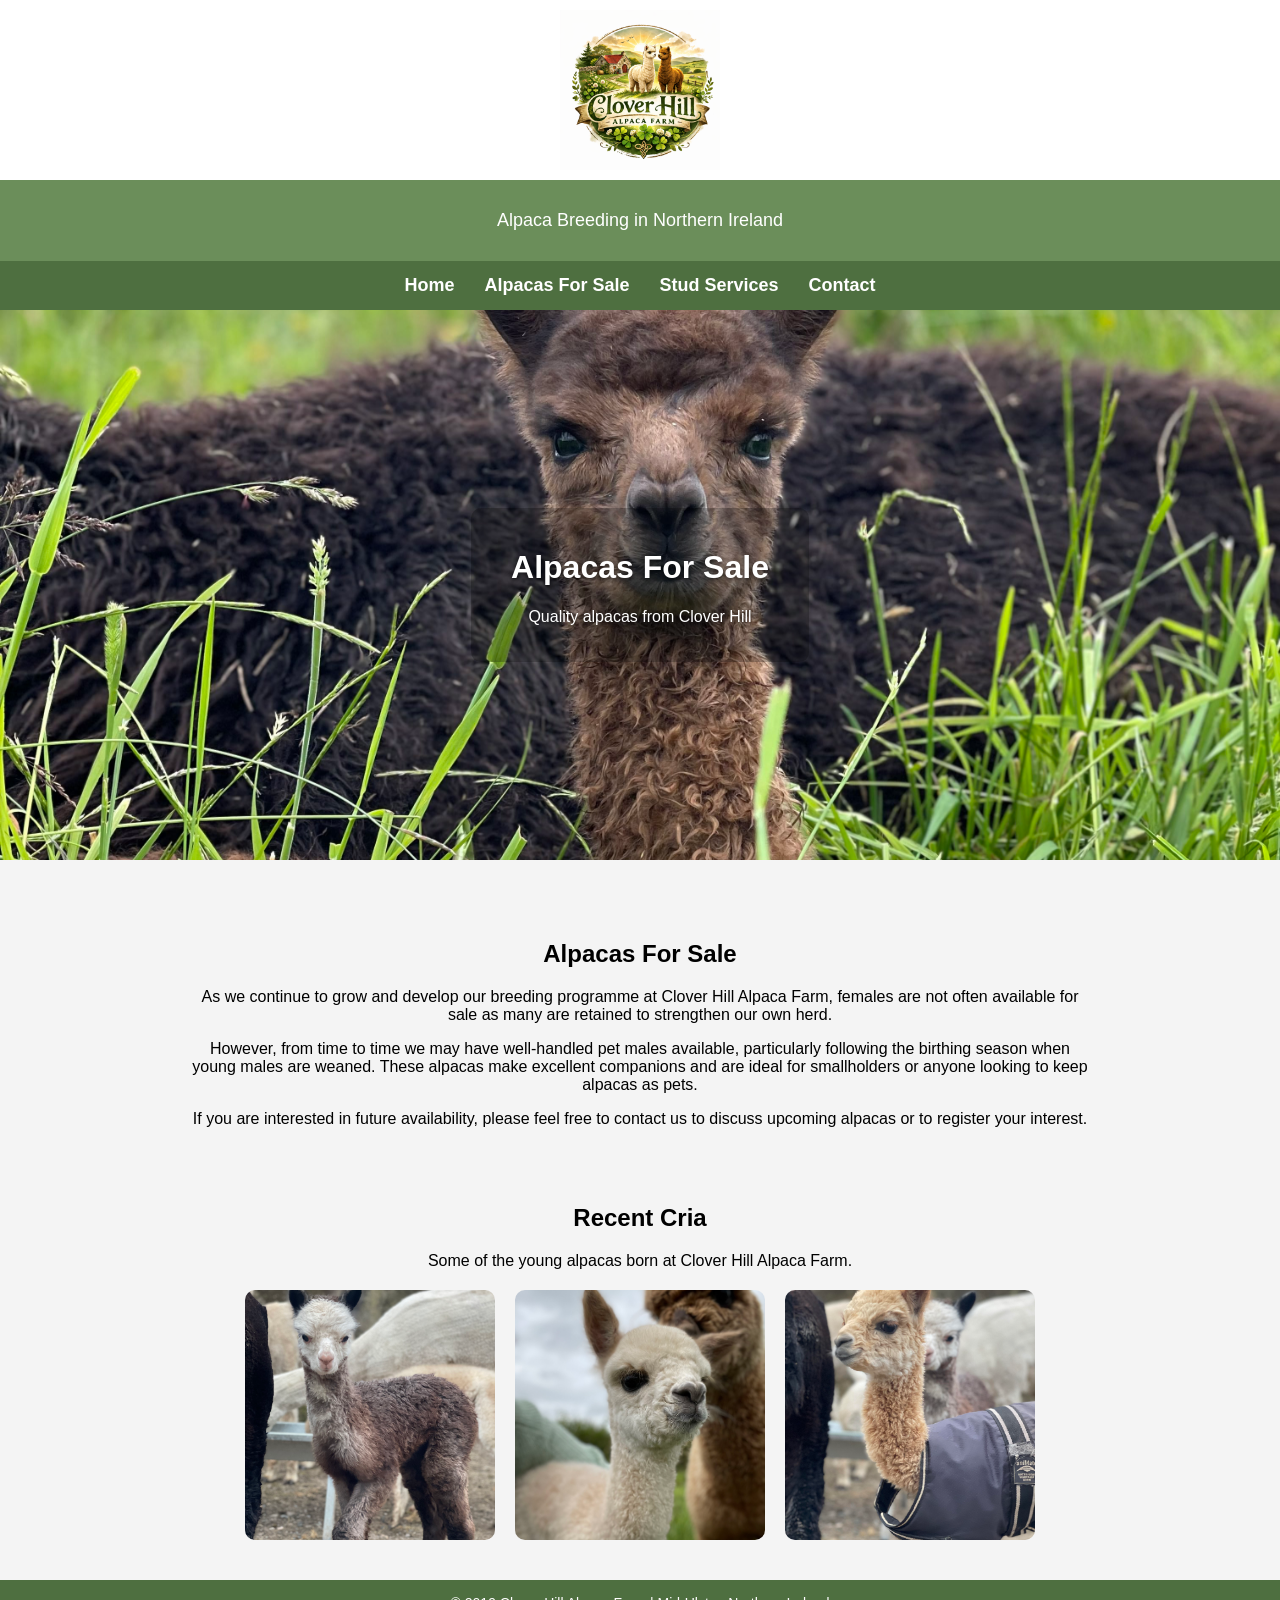
<file: forsale.html>
<!DOCTYPE html>
<html>
<head>
<title>Alpacas For Sale</title>
<link rel="stylesheet" href="style.css">
</head>

<body>

<div class="logo-bar">
<img src="Logo.PNG">
</div>

<header>
<p>Alpaca Breeding in Northern Ireland</p>
</header>

<nav>
<a href="index.html">Home</a>
<a href="forsale.html">Alpacas For Sale</a>
<a href="stud.html">Stud Services</a>
<a href="contact.html">Contact</a>
</nav>

<div class="banner">
<img src="Banner2.jpg">


<div class="banner-text">
<h1>Alpacas For Sale</h1>
<p>Quality alpacas from Clover Hill</p>
</div>

</div>
<section>

<h2>Alpacas For Sale</h2>

<p>
As we continue to grow and develop our breeding programme at Clover Hill
Alpaca Farm, females are not often available for sale as many are retained
to strengthen our own herd.
</p>

<p>
However, from time to time we may have well-handled pet males available,
particularly following the birthing season when young males are weaned.
These alpacas make excellent companions and are ideal for smallholders or
anyone looking to keep alpacas as pets.
</p>

<p>
If you are interested in future availability, please feel free to contact us
to discuss upcoming alpacas or to register your interest.
</p>
  
</section>

<div class="cria-section">

<h2>Recent Cria</h2>
<p>Some of the young alpacas born at Clover Hill Alpaca Farm.</p>

<div class="cria-gallery">

<img src="cria1.jpg" alt="Alpaca cria">
<img src="cria2.jpg" alt="Alpaca cria">
<img src="cria3.jpg" alt="Alpaca cria">

</div>

</div>

<footer>
<p>© 2019 Clover Hill Alpaca Farm | Mid-Ulster, Northern Ireland</p>
</footer>
  
</body>
</html>
</file>
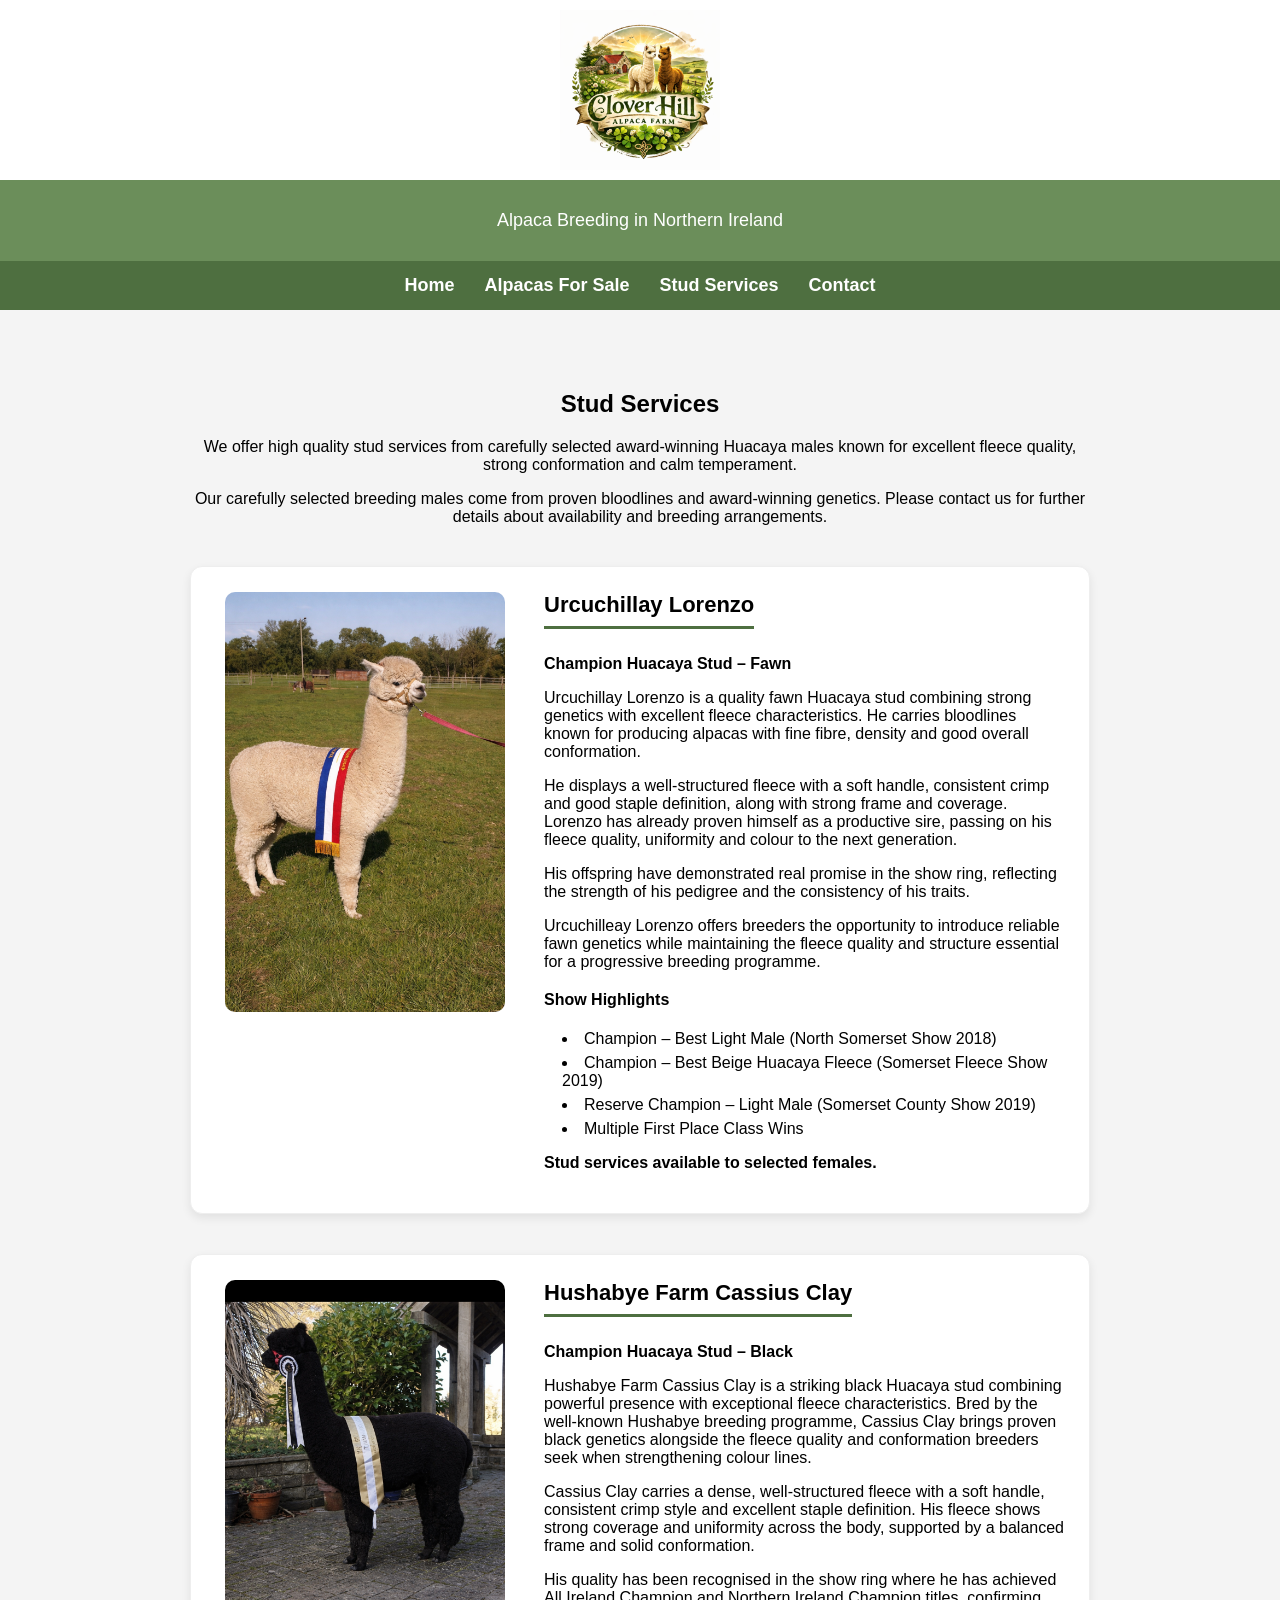
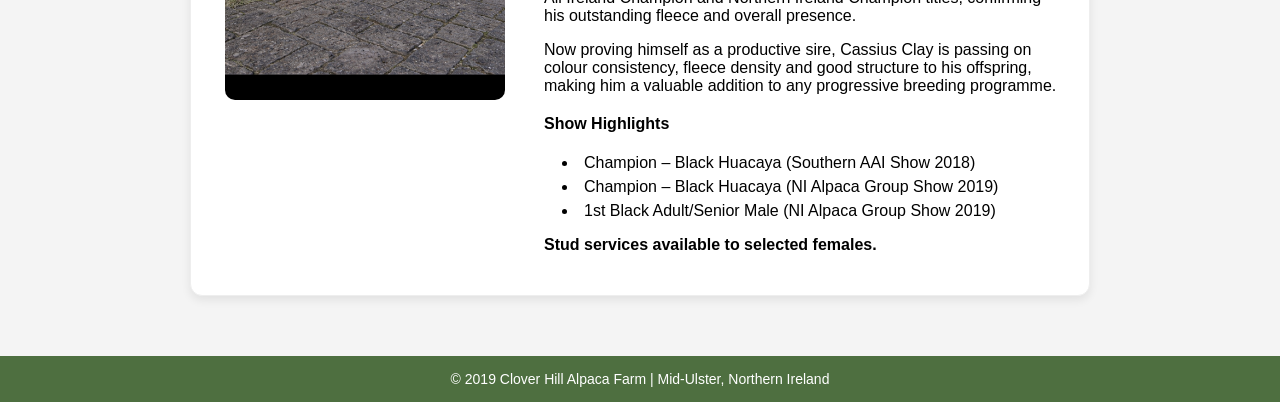
<file: stud.html>
<!DOCTYPE html>
<html>

<head>
<title>Stud Services</title>
<link rel="stylesheet" href="style.css">
</head>

<body>

<div class="logo-bar">
<img src="Logo.PNG">
</div>

<header>
<p>Alpaca Breeding in Northern Ireland</p>
</header>

<nav>
<a href="index.html">Home</a>
<a href="forsale.html">Alpacas For Sale</a>
<a href="stud.html">Stud Services</a>
<a href="contact.html">Contact</a>
</nav>
  
<section>

<h1>Stud Services</h1>

<p>
We offer high quality stud services from carefully selected
award-winning Huacaya males known for excellent fleece quality,
strong conformation and calm temperament.
</p>

<p>
Our carefully selected breeding males come from proven bloodlines
and award-winning genetics. Please contact us for further details
about availability and breeding arrangements.
</p>

<div class="stud-profile">

<img src="lorenzo.PNG" alt="Urcuchillay Lorenzo">

<div class="stud-info">

<h3>Urcuchillay Lorenzo</h3>

<p><strong>Champion Huacaya Stud – Fawn</strong></p>

<p>
Urcuchillay Lorenzo is a quality fawn Huacaya stud combining strong genetics with excellent fleece characteristics. He carries bloodlines known for producing alpacas with fine fibre, density and good overall conformation.
</p>

<p>
He displays a well-structured fleece with a soft handle, consistent crimp and good staple definition, along with strong frame and coverage. Lorenzo has already proven himself as a productive sire, passing on his fleece quality, uniformity and colour to the next generation.
</p>

<p>
His offspring have demonstrated real promise in the show ring, reflecting the strength of his pedigree and the consistency of his traits.
</p>

<p>
Urcuchilleay Lorenzo offers breeders the opportunity to introduce reliable fawn genetics while maintaining the fleece quality and structure essential for a progressive breeding programme.
</p>
<h4>Show Highlights</h4>

<ul class="stud-awards">
<li>Champion – Best Light Male (North Somerset Show 2018)</li>
<li>Champion – Best Beige Huacaya Fleece (Somerset Fleece Show 2019)</li>
<li>Reserve Champion – Light Male (Somerset County Show 2019)</li>
<li>Multiple First Place Class Wins</li>
</ul>

<p><strong>Stud services available to selected females.</strong></p>

</div>

</div>

<div class="stud-profile">

<img src="cassius.PNG" alt="Hushabye Farm Cassius Clay">

<div class="stud-info">

<h3>Hushabye Farm Cassius Clay</h3>

<p><strong>Champion Huacaya Stud – Black</strong></p>

<p>
Hushabye Farm Cassius Clay is a striking black Huacaya stud combining powerful presence with exceptional fleece characteristics. Bred by the well-known Hushabye breeding programme, Cassius Clay brings proven black genetics alongside the fleece quality and conformation breeders seek when strengthening colour lines.
</p>

<p>
Cassius Clay carries a dense, well-structured fleece with a soft handle, consistent crimp style and excellent staple definition. His fleece shows strong coverage and uniformity across the body, supported by a balanced frame and solid conformation.
</p>

<p>
His quality has been recognised in the show ring where he has achieved All Ireland Champion and Northern Ireland Champion titles, confirming his outstanding fleece and overall presence.
</p>

<p>
Now proving himself as a productive sire, Cassius Clay is passing on colour consistency, fleece density and good structure to his offspring, making him a valuable addition to any progressive breeding programme.
</p>

<h4>Show Highlights</h4>

<ul class="stud-awards">
<li>Champion – Black Huacaya (Southern AAI Show 2018)</li>
<li>Champion – Black Huacaya (NI Alpaca Group Show 2019)</li>
<li>1st Black Adult/Senior Male (NI Alpaca Group Show 2019)</li>
</ul>

<p><strong>Stud services available to selected females.</strong></p>

</div>

</div>

</section>

<footer>
<p>© 2019 Clover Hill Alpaca Farm | Mid-Ulster, Northern Ireland</p>
</footer>

</body>
</html>
</file>
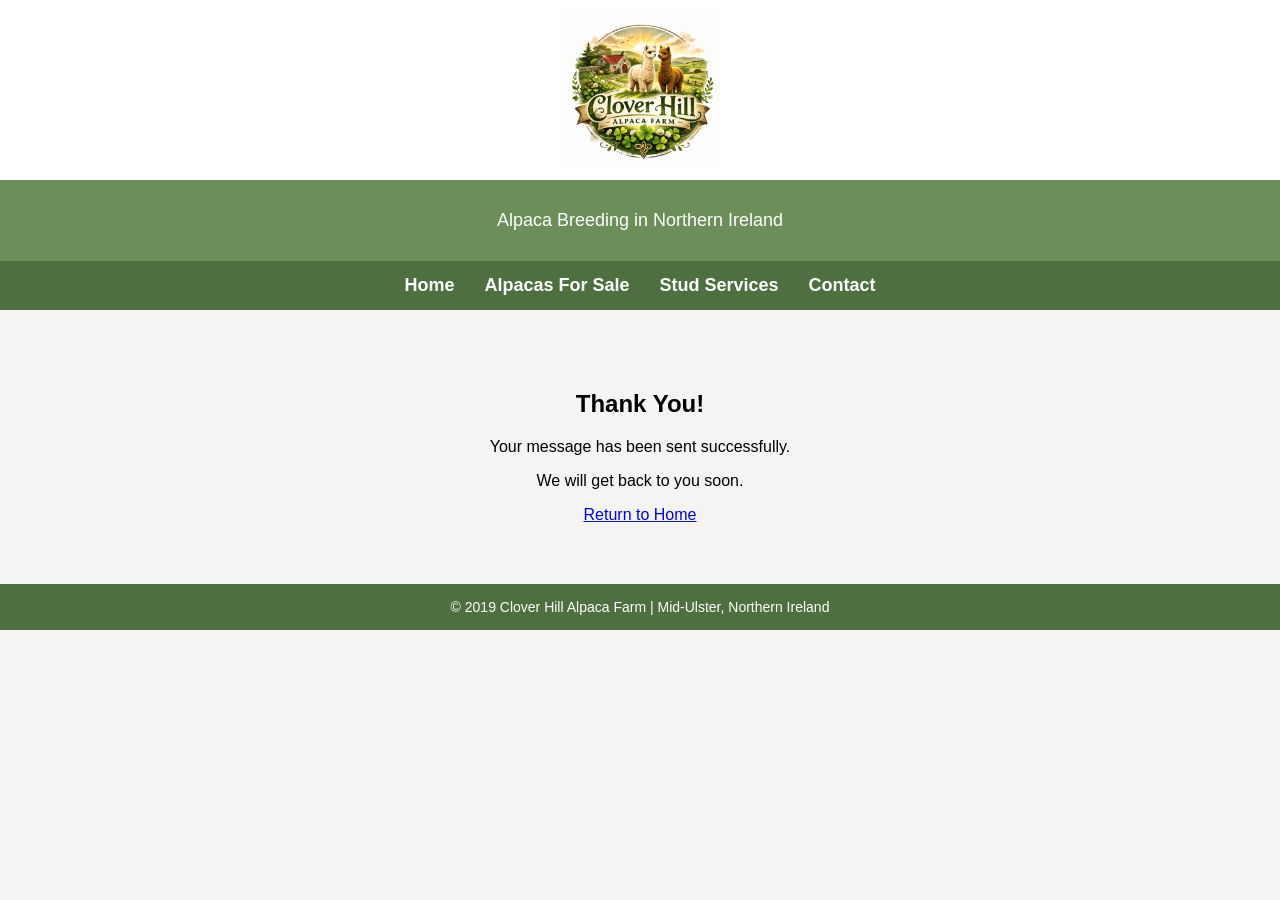
<file: thanks.html>
<!DOCTYPE html>
<html>

<head>
<title>Thank You</title>
<link rel="stylesheet" href="style.css">
</head>

<body>

<div class="logo-bar">
<img src="Logo.PNG">
</div>

<header>
<p>Alpaca Breeding in Northern Ireland</p>
</header>

<nav>
<a href="index.html">Home</a>
<a href="forsale.html">Alpacas For Sale</a>
<a href="stud.html">Stud Services</a>
<a href="contact.html">Contact</a>
</nav>

<section>

<h1>Thank You!</h1>
<p>Your message has been sent successfully.</p>
<p>We will get back to you soon.</p>

<a href="index.html">Return to Home</a>

</section>

<footer>
<p>© 2019 Clover Hill Alpaca Farm | Mid-Ulster, Northern Ireland</p>
</footer>

</body>
</html>
</file>
<file: style.css>
body{
font-family:Arial, sans-serif;
margin:0;
background:#f4f4f4;
}

header{
background:#6b8e5a;
color:white;
text-align:center;
padding:30px 0;
}

header p{
margin:0;
font-size:18px;
}

header p{
margin:0;
}

nav{
background:#4e6f40;
display:flex;
justify-content:center;
align-items:center;
gap:30px;
padding:14px 0;
position:sticky;
top:0;
z-index:1000;
font-size:18px;
}

nav a{
color:white;
text-decoration:none;
font-weight:bold;
}

nav a:hover{
color:#dfead7;
}

.banner{
position:relative;
}

.banner img{
width:100%;
height:550px;
object-fit:cover;
object-position:center 40%;
display:block;
}

.contact-banner img{
object-position:center 55%;
}

.banner-text{
position:absolute;
top:50%;
left:50%;
transform:translate(-50%, -50%);
color:white;
text-align:center;
text-shadow:0 2px 4px rgba(0,0,0,0.6);
background:rgba(0,0,0,0.25);
padding:20px 40px;
border-radius:10px;
}

.banner-text p{
margin-top:8px;
font-size:16px;
}

section{
max-width:900px;
margin:40px auto;
padding:20px;
text-align:center;
}

section ul{
list-style-position:inside;
padding:0;
}

.logo-bar{
background:white;
text-align:center;
padding:10px;
}

.logo-bar img{
width:160px;
display:block;
margin:auto;
}

.logo-bar{
background:white;
text-align:center;
padding:10px;
}

.logo-bar img{
width:160px;
}

form{
max-width:500px;
margin:40px auto;
text-align:left;
padding:20px;
}

input, textarea{
width:100%;
padding:12px;
margin-top:6px;
margin-bottom:15px;
border:1px solid #ccc;
border-radius:6px;
font-size:16px;
box-sizing:border-box;
}

button{
background:#4e6f40;
color:white;
padding:10px 20px;
border:none;
border-radius:5px;
cursor:pointer;
}

button:hover{
background:#6b8e5a;
}

.gallery{
display:flex;
gap:20px;
justify-content:center;
flex-wrap:wrap;
margin-top:20px;
}

.gallery img{
width:280px;
height:280px;
object-fit:cover;
border-radius:10px;
box-shadow:0 4px 12px rgba(0,0,0,0.15);
transition:transform 0.3s ease;
}

.gallery img:hover{
transform:scale(1.05);
}

footer{
background:#4e6f40;
color:white;
text-align:center;
padding:15px 0;
margin-top:40px;
font-size:14px;
}

footer p{
margin:0;
}

form{
max-width:500px;
margin:40px auto;
text-align:left;
}

label{
display:block;
margin-top:15px;
font-weight:bold;
}

input, textarea{
width:100%;
padding:10px;
margin-top:5px;
border:1px solid #ccc;
border-radius:5px;
font-size:16px;
box-sizing:border-box;
}

button{
display:block;
margin:20px auto;
padding:10px 20px;
background:#4e6f40;
color:white;
border:none;
border-radius:5px;
font-size:16px;
cursor:pointer;
}

button{
display:block;
margin:20px auto;
}

.stud-profile{
display:flex;
gap:30px;
align-items:flex-start;
margin-top:40px;
padding:25px;
background:white;
border-radius:12px;
box-shadow:0 4px 10px rgba(0,0,0,0.08);
border:1px solid #eee;
flex-wrap:wrap;
}

.stud-profile img{
width:100%;
max-width:280px;
height:auto;
border-radius:10px;
display:block;
margin:0 auto 20px auto;
}

.stud-info{
max-width:520px;
text-align:left;
}

.stud-info h3{
font-size:22px;
margin-top:0;
margin-bottom:5px;
}

.stud-info h3{
font-size:22px;
margin-top:0;
margin-bottom:10px;
padding-bottom:8px;
border-bottom:3px solid #4e6f40;
display:inline-block;
}

.stud-info h4{
margin-top:20px;
}

.stud-awards{
margin-top:15px;
padding-left:18px;
}

.stud-awards li{
margin-bottom:6px;
}

.stud-profile:hover{
transform:translateY(-3px);
transition:0.2s;
}

.stud-profile{
transition:0.2s ease;
}

.instagram-gallery{
display:flex;
gap:20px;
justify-content:center;
margin-top:20px;
flex-wrap:wrap;
}

.instagram-gallery img{
width:200px;
height:200px;
object-fit:cover;
border-radius:10px;
}

.instagram-section{
text-align:center;
margin-top:40px;
}

.instagram-section a{
color:#4e6f40;
font-weight:bold;
text-decoration:none;
}

.instagram-section a:hover{
text-decoration:underline;
}

.instagram-section h2{
text-align:center;
}

.instagram-gallery img{
transition: transform 0.3s ease;
}

.instagram-gallery img:hover{
transform: scale(1.05);
}

.instagram-section p{
margin-top:15px;
font-size:18px;
}

.cria-gallery{
display:flex;
gap:20px;
justify-content:center;
flex-wrap:wrap;
margin-top:20px;
}

.cria-gallery img{
width:250px;
height:250px;
object-fit:cover;
border-radius:10px;
}

.cria-section{
text-align:center;
margin-top:40px;
}
</file>
